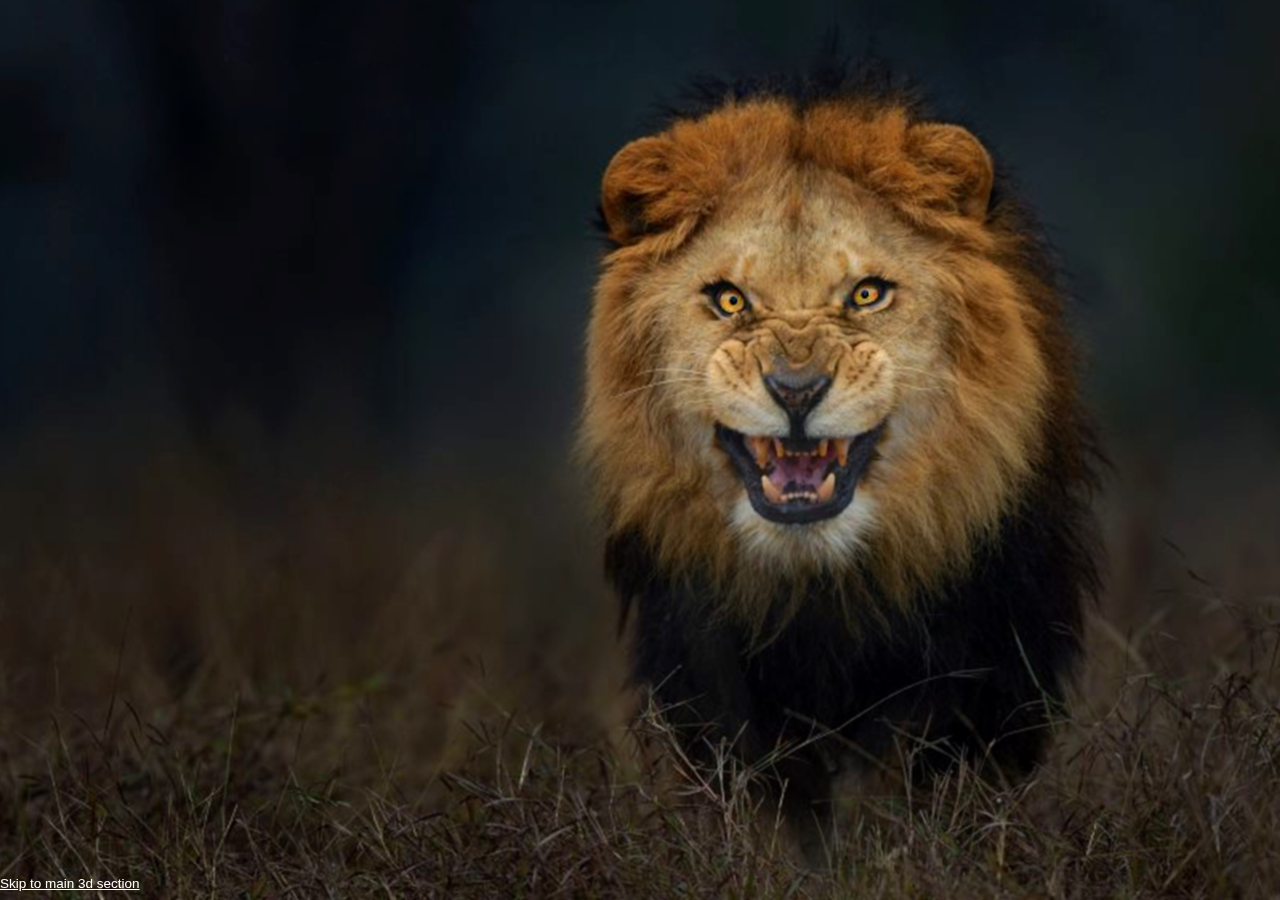
<file: index.html>
<!DOCTYPE html>
<html>
  <head>
    <meta charset="utf-8" />
    <meta name="viewport" content="width=device-width" />
    <title>The Nursery</title>
    <link href="style.css" rel="stylesheet" type="text/css" />
    <link rel="preconnect" href="https://fonts.googleapis.com" />
    <link rel="preconnect" href="https://fonts.gstatic.com" crossorigin />
    <link
      href="https://fonts.googleapis.com/css2?family=Righteous&d  isplay=swap"
      rel="stylesheet"
    />
  </head>

  <body>
    <!-- Introduction area -->
    <div id="background"></div>
    <div id="intro">
      <div id="container">
        <h1 id="header">
          The Discover Nursery V2.
        </h1>
        <a id="text"></a>
      </div>
      <canvas id="scene"></canvas>
      <div id="lion"></div>
      <a
        class="corner"
        id="skip"
        href="https://www.youtube.com/watch?v=dQw4w9WgXcQ"
        >Skip to main 3d section</a
      >
    </div>

    <!-- Video -->
    <div id="vid">
      <button id="change">Change Scene</button>
      <iframe id="player" src="https://player.vimeo.com/video/215984568?h=9eee30734f" width="1080" height="640" frameborder="0" allow="autoplay; fullscreen; picture-in-picture; gyroscope; accelerometer"></iframe>
      <a class="corner" id="again" href="#">Replay introduction</a>
    </div>

    <script src="script.js"></script>
  </body>
</html>
</file>
<file: style.css>
body {
padding: 0;
margin: 0;
}

#intro {
z-index: 2;
}

#background {
width: 100%;
height: 100%;
background: url("./imgs/lion.jpg") no-repeat center center fixed;
position: absolute;
top: 0;
left: 0;
background-size: cover;
-webkit-background-size: cover;
}

#container {
color: white;
display: flex;
align-items: center;
justify-content: center;
text-align: center;
font-weight: 300;
position: absolute;
width: 100%;
height: 100%;
top: 0;
left: 0;
font-family: "Righteous", sans-serif, Arial;
}

#header {
opacity: 0;
font-size: 15vh;
padding: 10px;
border-radius: 5px;
}

.corner {
font-size: 1.5vh;
position: absolute;
color: white;
left: 0;
bottom: 1vh;
font-family: Arial;
}

#again {
color: black;
}

#text {
display: flex;
justify-content: center;
align-items: center;
text-align: center;
position: absolute;
font-family: Arial;
font-weight: bold;
width: 75vh;
height: 45vh;
font-size: 5vh;
}

.in-out {
animation: in-out 4s ease forwards;
}

@keyframes in-out {
0% {
	transform: translateY(-50px);
	opacity: 0;
}
50% {
	transform: translateY(0px);
	color: maroon;
	opacity: 1;
}
80% {
	transform: translateY(0px);
	color: #330000;
	opacity: 1;
}
100% {
	transform: translateY(-50px);
	opacity: 0;
}
}

#vid {
	display: none;
	justify-content: center;
	align-items: center;
	z-index: 3;
	width: 100%;
	height: 100%;
	opacity: 1;
}

#change {
	position: absolute;
	bottom: 5%;
	font-size: 30px;
	background: white;
	color: dodgerblue;
	padding: 5px;
	border-radius: 5px;
	border-width: 5px;
	border-style: solid;
	border-color: black;
}

#change:hover {
	background: rgb(200, 200, 200);
	cursor: pointer;
	transform: scale(1.2, 1.2);
}
</file>
